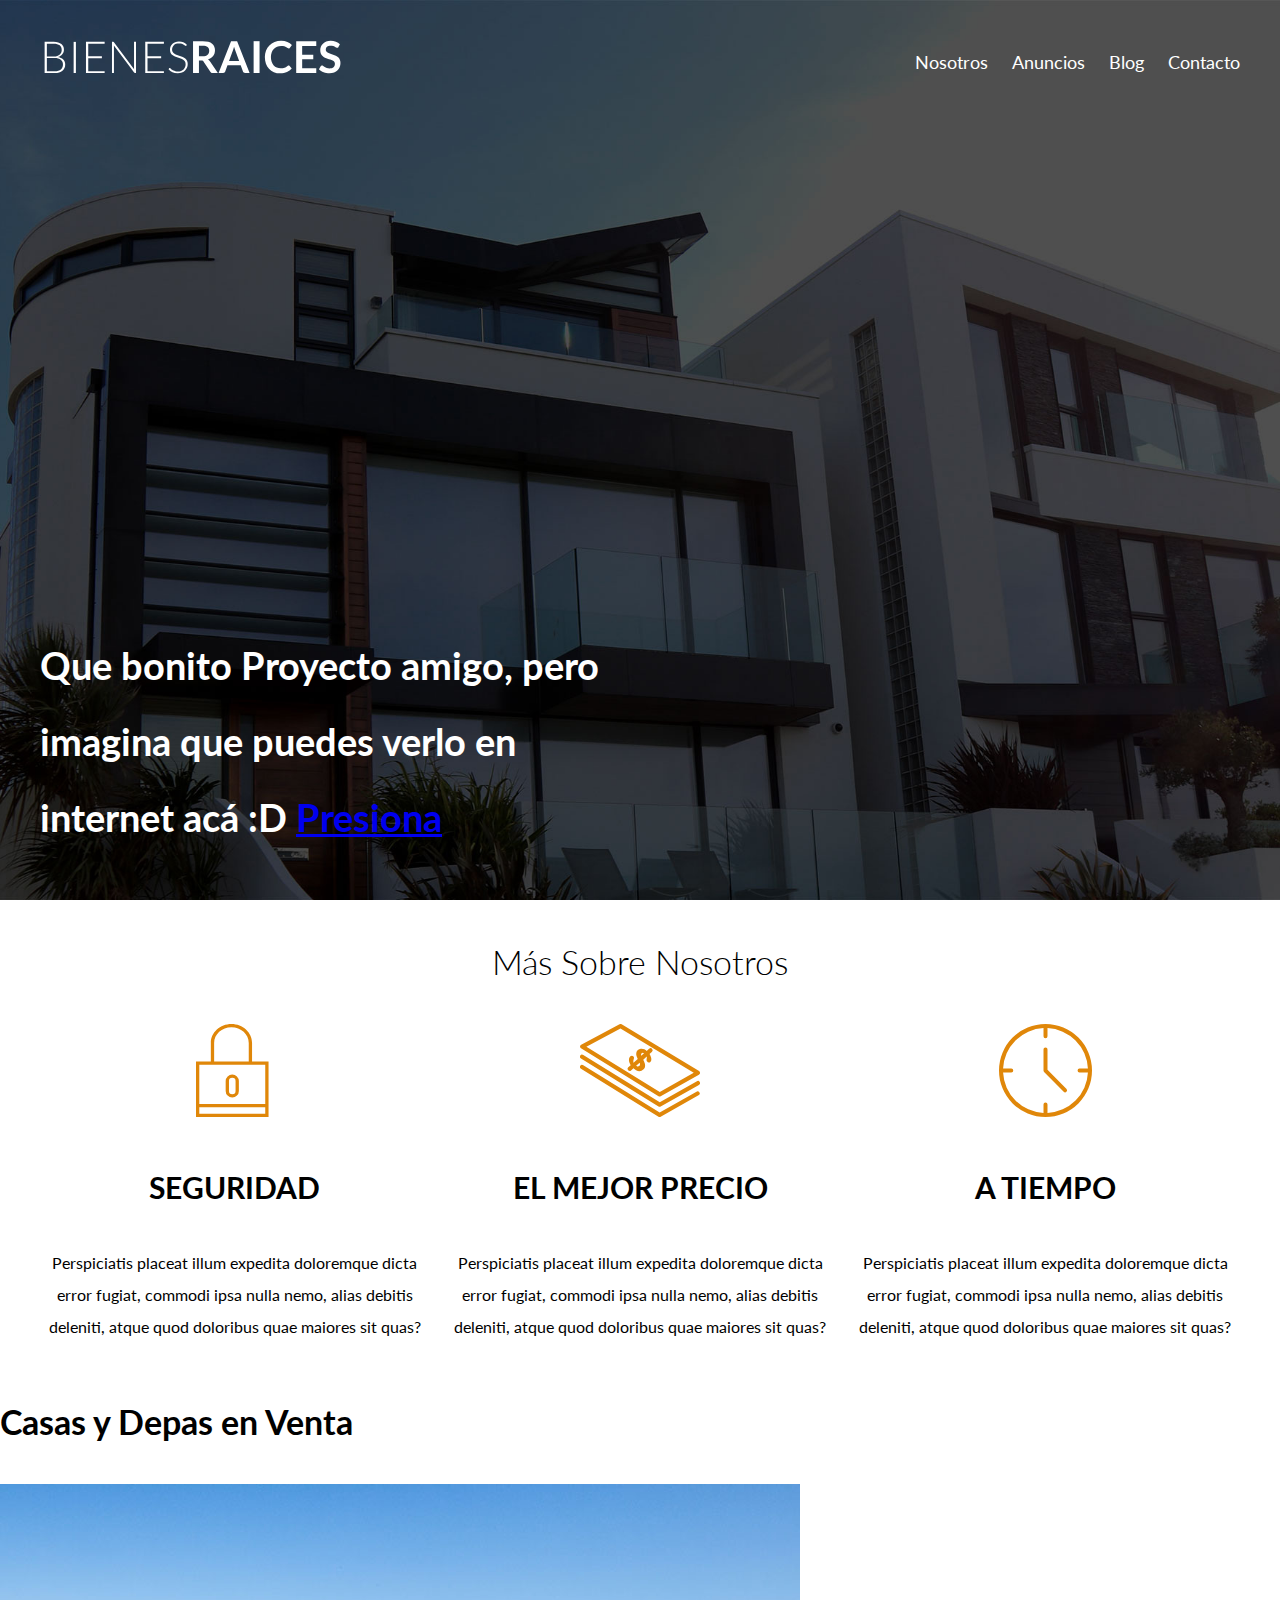
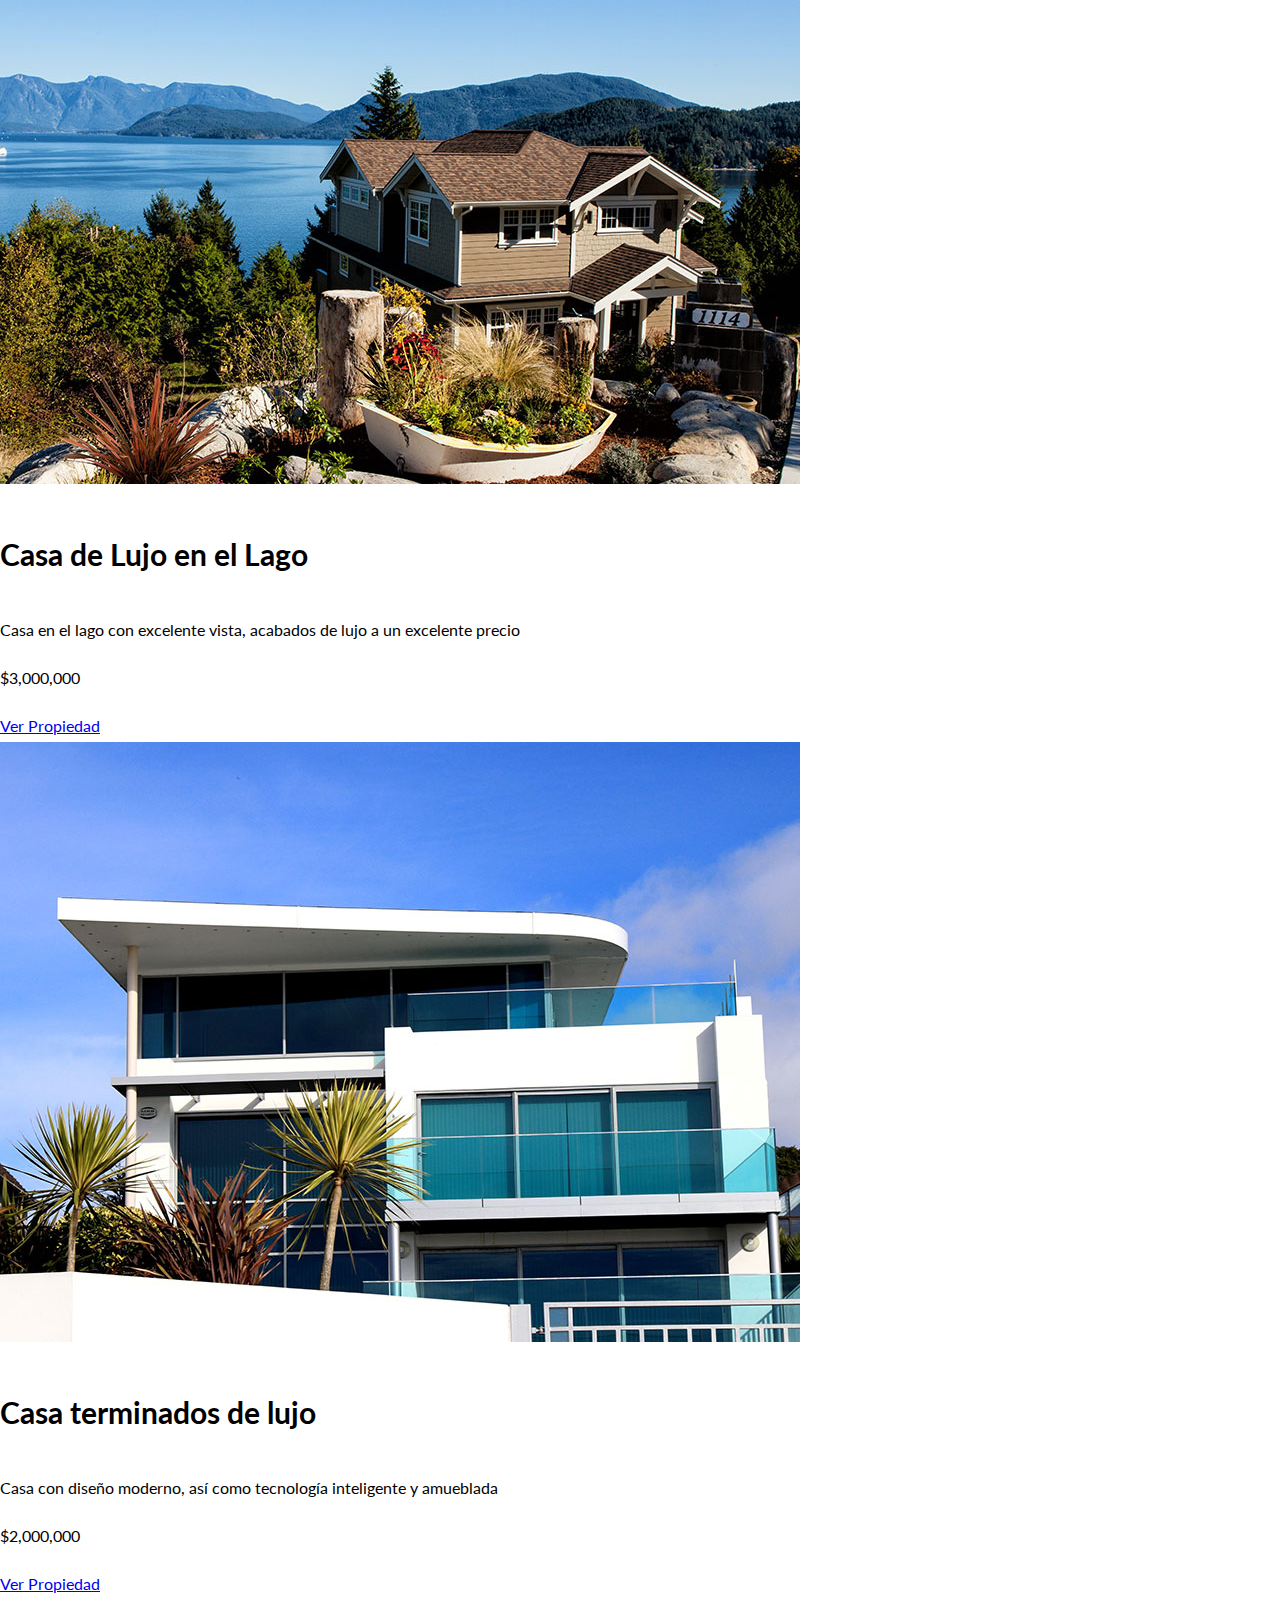
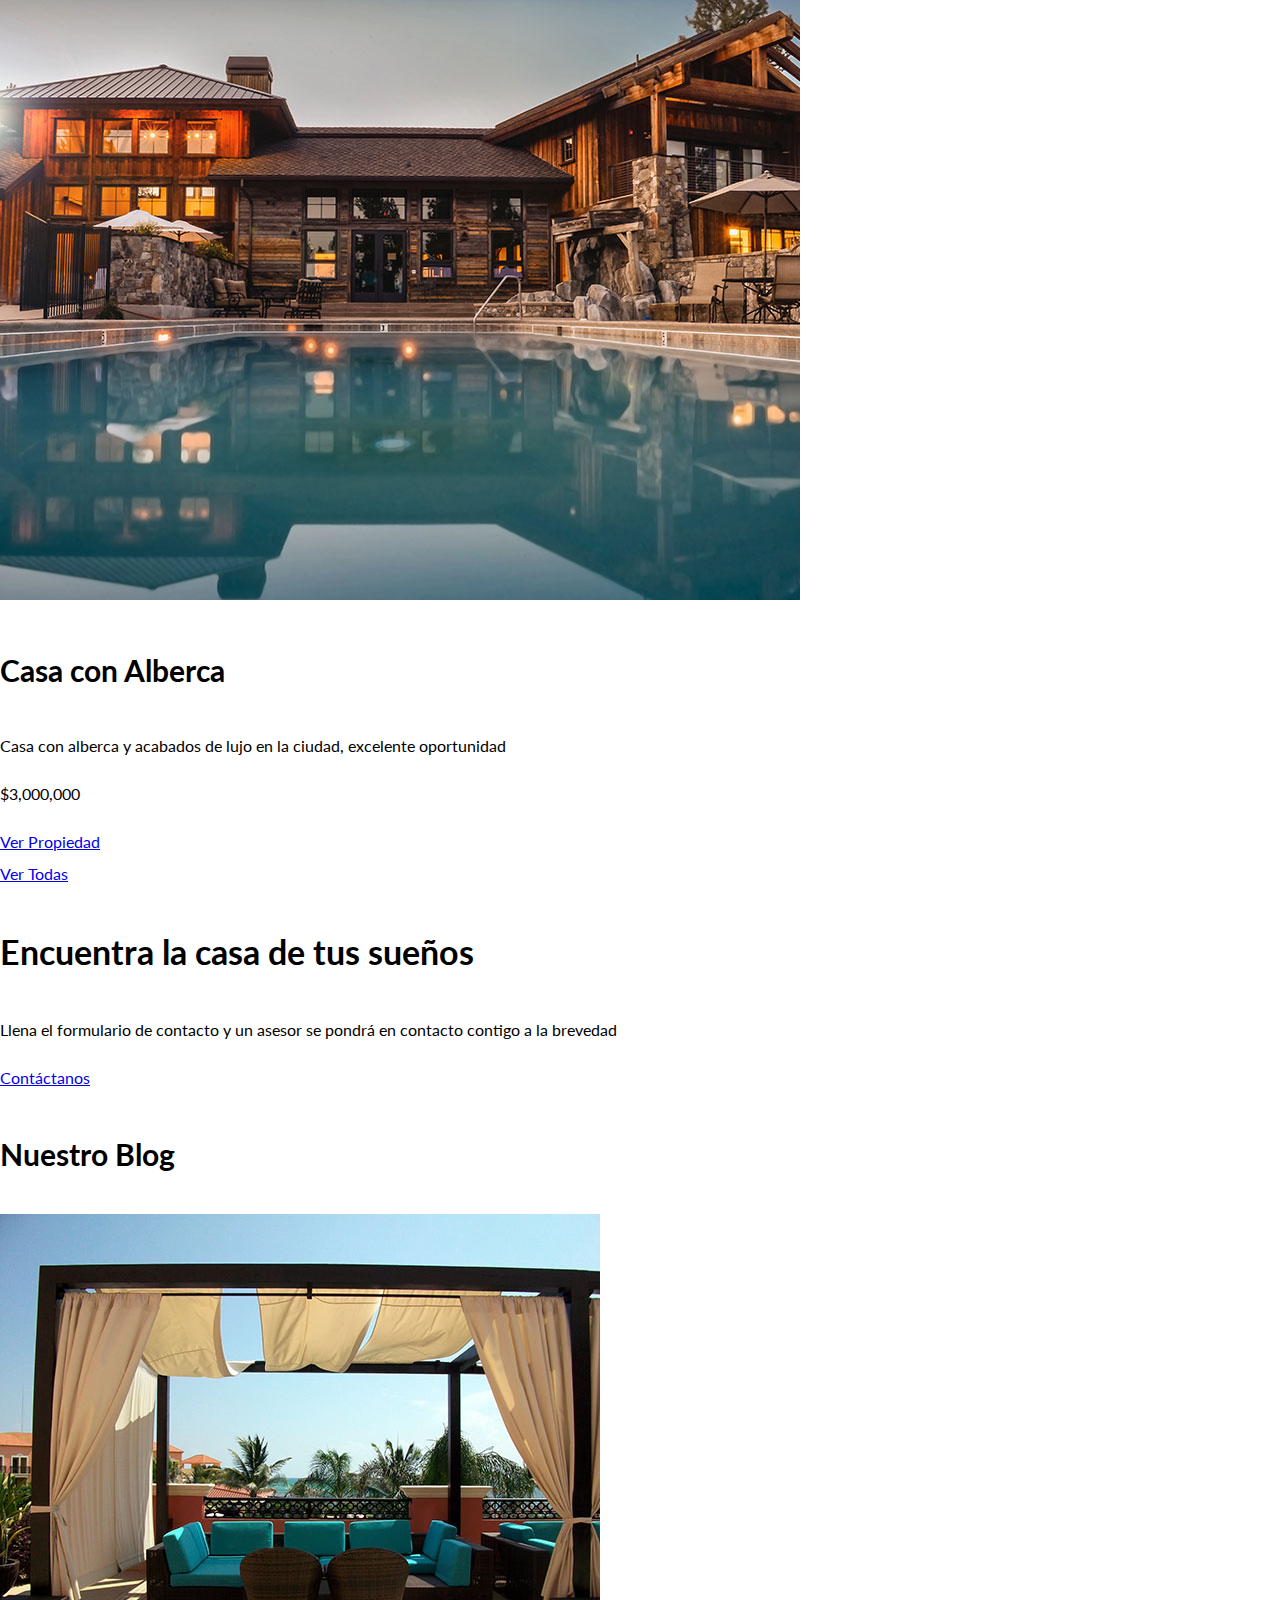
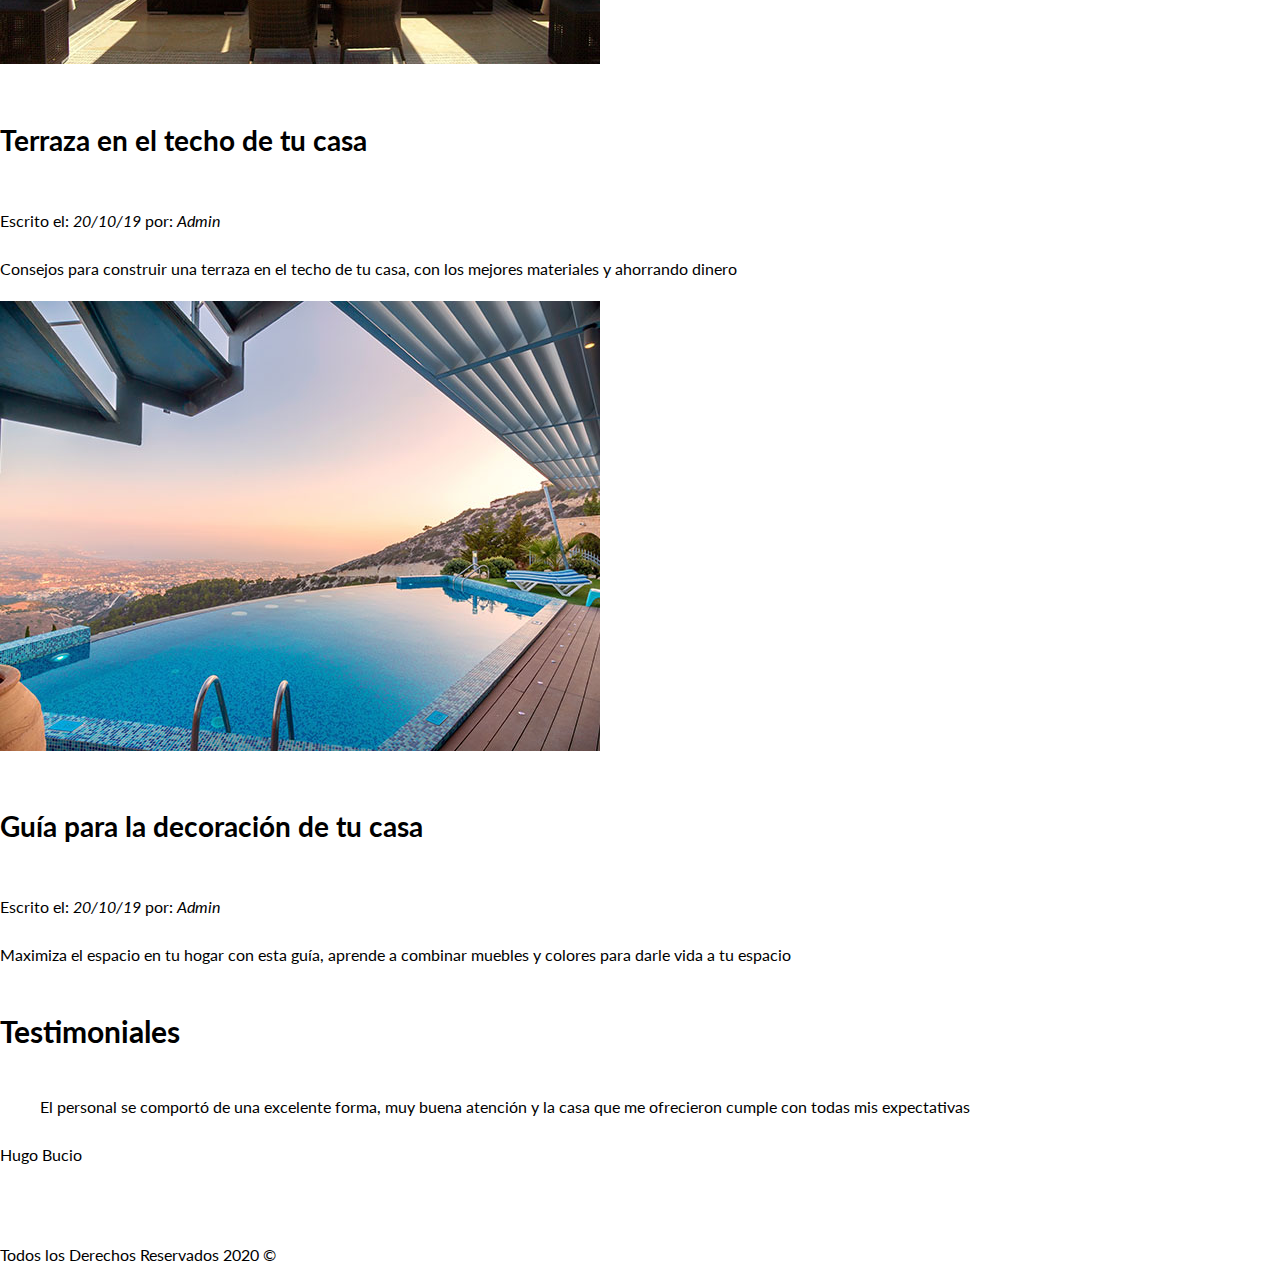
<file: index.html>
<!DOCTYPE html>
<html lang="en">

<head>
    <meta charset="UTF-8">
    <meta name="viewport" content="width=device-width, initial-scale=1.0">
    <title>Bienes raices</title>
    <link href="https://fonts.googleapis.com/css2?family=Lato:wght@300;400;900&display=swap" rel="stylesheet">
    <link rel="stylesheet" href="css/normalize.css">
    <link rel="stylesheet" href="css/styles.css">
</head>

<body>
    <header class="site-header inicio">
        <div class="contenedor contenidoheader">
            <div class="barra">
                <a href="/">
                    <img src="img/logo.svg" alt="Logotipo de Bienes Raices">
                </a>

                <nav class="navegacion">
                    <a href="nosotros.html">Nosotros</a>
                    <a href="anuncios.html">Anuncios</a>
                    <a href="blog.html">Blog</a>
                    <a href="contacto.html">Contacto</a>
                </nav>
            </div>
            <h1>Que bonito Proyecto amigo, pero imagina que puedes verlo en internet acá :D <a href="https://www.beruon.com/Hugo">Presiona</a></h1>
        </div> <!-- contenedor-->
    </header>


    <section class="contenedor seccion">
        <h2 class="fw-300 centrar-texto">Más Sobre Nosotros</h2>
        <div class="iconos-nosotros">
            <div class= "icono">
                <img src="img/icono1.svg" alt="Icono Seguridad">
                <h3>Seguridad</h3>
                <p>Perspiciatis placeat illum expedita doloremque dicta error fugiat,
                    commodi ipsa nulla nemo, alias debitis deleniti, atque quod doloribus
                    quae maiores sit quas?</p>
            </div>

            <div class= "icono">
                <img src="img/icono2.svg" alt="Icono Mejor Precio">
                <h3>El Mejor Precio</h3>
                <p>Perspiciatis placeat illum expedita doloremque dicta error fugiat,
                    commodi ipsa nulla nemo, alias debitis deleniti, atque quod doloribus
                    quae maiores sit quas?</p>
            </div>

            <div class="icono">
                <img src="img/icono3.svg" alt="Icono A tiempo">
                <h3>A tiempo</h3>
                <p>Perspiciatis placeat illum expedita doloremque dicta error fugiat,
                    commodi ipsa nulla nemo, alias debitis deleniti, atque quod doloribus
                    quae maiores sit quas?</p>
            </div>
        </div>
    </section>


    <main>
        <h2>Casas y Depas en Venta</h2>

        <div>
            <img src="img/anuncio1.jpg" alt="Anuncio Casa en el Lago">
            <h3>Casa de Lujo en el Lago</h3>
            <p>Casa en el lago con excelente vista, acabados de lujo
                a un excelente precio</p>
            <p>$3,000,000</p>
            <a href="#">Ver Propiedad</a>
        </div>

        <div>
            <img src="img/anuncio2.jpg" alt="Anuncio Casa terminados de lujo">
            <h3>Casa terminados de lujo</h3>
            <p>Casa con diseño moderno, así como tecnología inteligente y amueblada</p>
            <p>$2,000,000</p>
            <a href="#">Ver Propiedad</a>
        </div>

        <div>
            <img src="img/anuncio3.jpg" alt="Anuncio Casa con alberca">
            <h3>Casa con Alberca</h3>
            <p>Casa con alberca y acabados de lujo en la ciudad, excelente oportunidad</p>
            <p>$3,000,000</p>
            <a href="#">Ver Propiedad</a>
        </div>

        <a href="anuncios.html">Ver Todas</a>

    </main>


    <section>
        <h2>Encuentra la casa de tus sueños</h2>
        <p>Llena el formulario de contacto y un asesor se pondrá en contacto contigo a la brevedad</p>

        <a href="contacto.html">Contáctanos</a>
    </section>

    <section>
        <h3>Nuestro Blog</h3>

        <article>
            <img src="img/blog1.jpg" alt="Entrada de Blog">
            <h4>Terraza en el techo de tu casa</h4>
            <p>Escrito el: <em> 20/10/19 </em> por: <em> Admin </em></p>
            <p>Consejos para construir una terraza en el techo de tu casa, con
                los mejores materiales y ahorrando dinero </p>
        </article>

        <article>
            <img src="img/blog2.jpg" alt="Entrada de Blog">
            <h4>Guía para la decoración de tu casa</h4>
            <p>Escrito el: <em> 20/10/19 </em> por: <em> Admin </em></p>
            <p>Maximiza el espacio en tu hogar con esta guía, aprende
                a combinar muebles y colores para darle vida a tu espacio </p>
        </article>
    </section>

    <section>
        <h3>Testimoniales</h3>
        <blockquote>
            El personal se comportó de una excelente forma, muy buena
            atención y la casa que me ofrecieron cumple con todas mis expectativas
        </blockquote>
        <p>Hugo Bucio</p>
    </section>


    <footer>
        <nav class="navegacion">
            <a href="nosotros.html">Nosotros</a>
            <a href="anuncios.html">Anuncios</a>
            <a href="blog.html">Blog</a>
            <a href="contacto.html">Contacto</a>
        </nav>
        <p>Todos los Derechos Reservados 2020 &copy; </p>

    </footer>

</body>

</html>
</file>
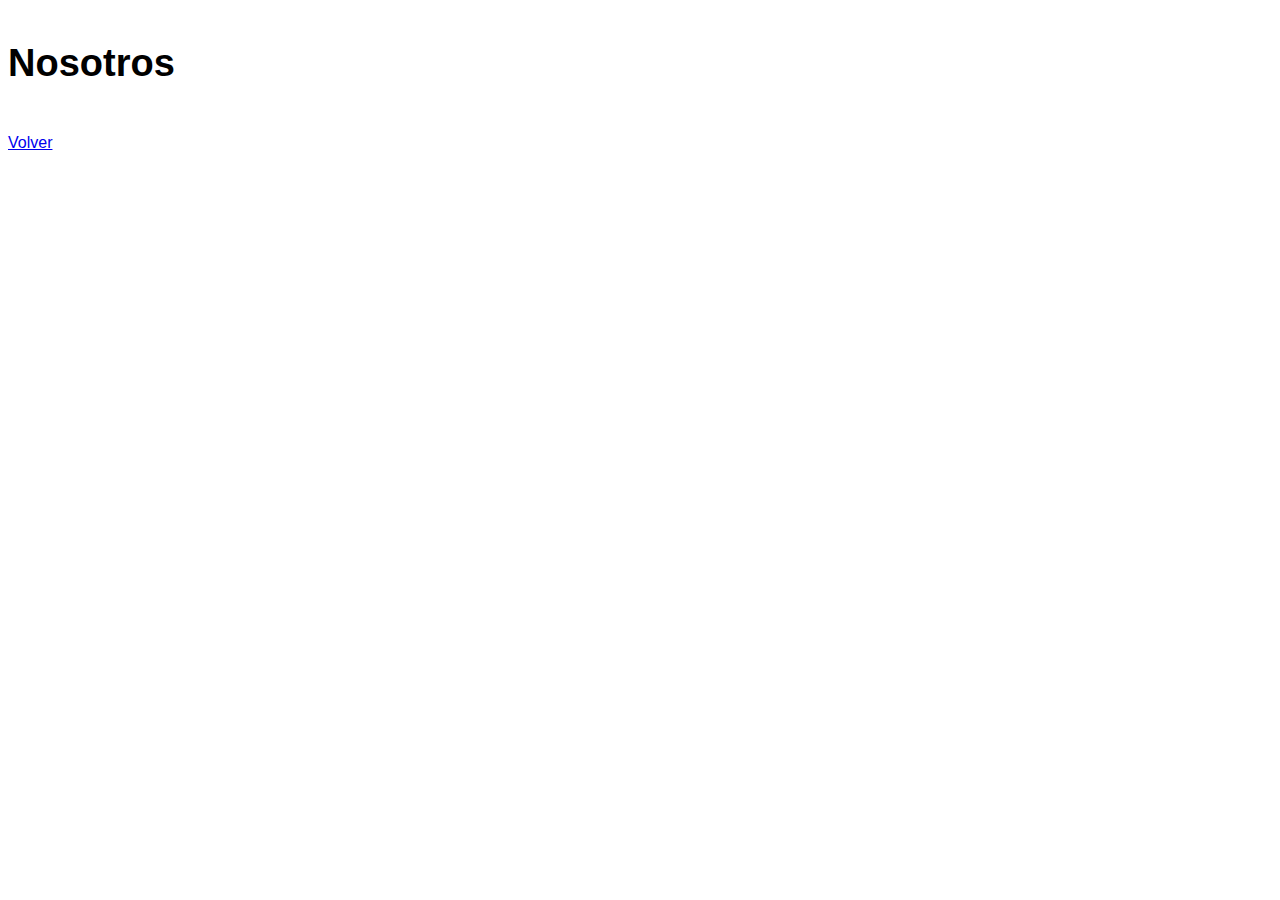
<file: nosotros.html>
<!DOCTYPE html>
<html lang="en">
<head>
    <meta charset="UTF-8">
    <meta name="viewport" content="width=device-width, initial-scale=1.0">
    <title>Document</title>
    <link rel="stylesheet" href="css/styles.css">
</head>
<body>

    <h1>Nosotros</h1>
    <a href="/index.html">Volver</a>

</body>
</html>
</file>
<file: css/styles.css>
html{
    font-size: 62.5%; /*reset para REMS*/
}

body {
    font-family: 'Lato', sans-serif;;
    font-size: 1.6rem;
    line-height: 2;
}


/* Global */
.contenedor {
    max-width: 120rem;
    margin: 0 auto;
}

h1 {
    font-size: 3.8rem;
}

h2{
    font-size: 3.4rem;
}
h3 {
    font-size: 3rem;
}

h4 {
    font-size: 2.8rem;
}

/* Utilidades */

.seccion {
    margin-top: 2rem;
    margin-bottom: 2 rem;
}

.fw-300{
    font-weight: 300;
}

.centrar-texto {
    text-align: center;
}



/* Header */
.site-header.inicio {
    background: url(../img/header.jpg);
    background-position: center center;
    background-size: cover ;
    height: 100vh;
    min-height: 60rem;
    
}

.contenidoheader {
    height: 100%;
    display: flex;
    flex-direction: column;
    justify-content: space-between;
}

.contenidoheader h1{

color: white;
padding-bottom: 2rem;
max-width: 60rem;
line-height: 2;

}
.barra {
    display: flex;
    justify-content: space-between;
    padding-top: 3rem;
    align-items: center;
}

/* Navegación */
.navegacion a{
    color: white;
    text-decoration: none;
    font-size: 1.8rem;
    margin-right: 2rem;
}

.navegacion a:hover{
color: #71B100;

}

.navegacion a:last-of-type{
    margin: 0;
}

/* Iconos nosotros */

.iconos-nosotros {
    display: flex;
    justify-content: space-between;
}
.icono{
    flex-basis: calc(33.3% - 1rem);
    text-align: center;
}

.icono h3{
    text-transform: uppercase;
}
</file>
